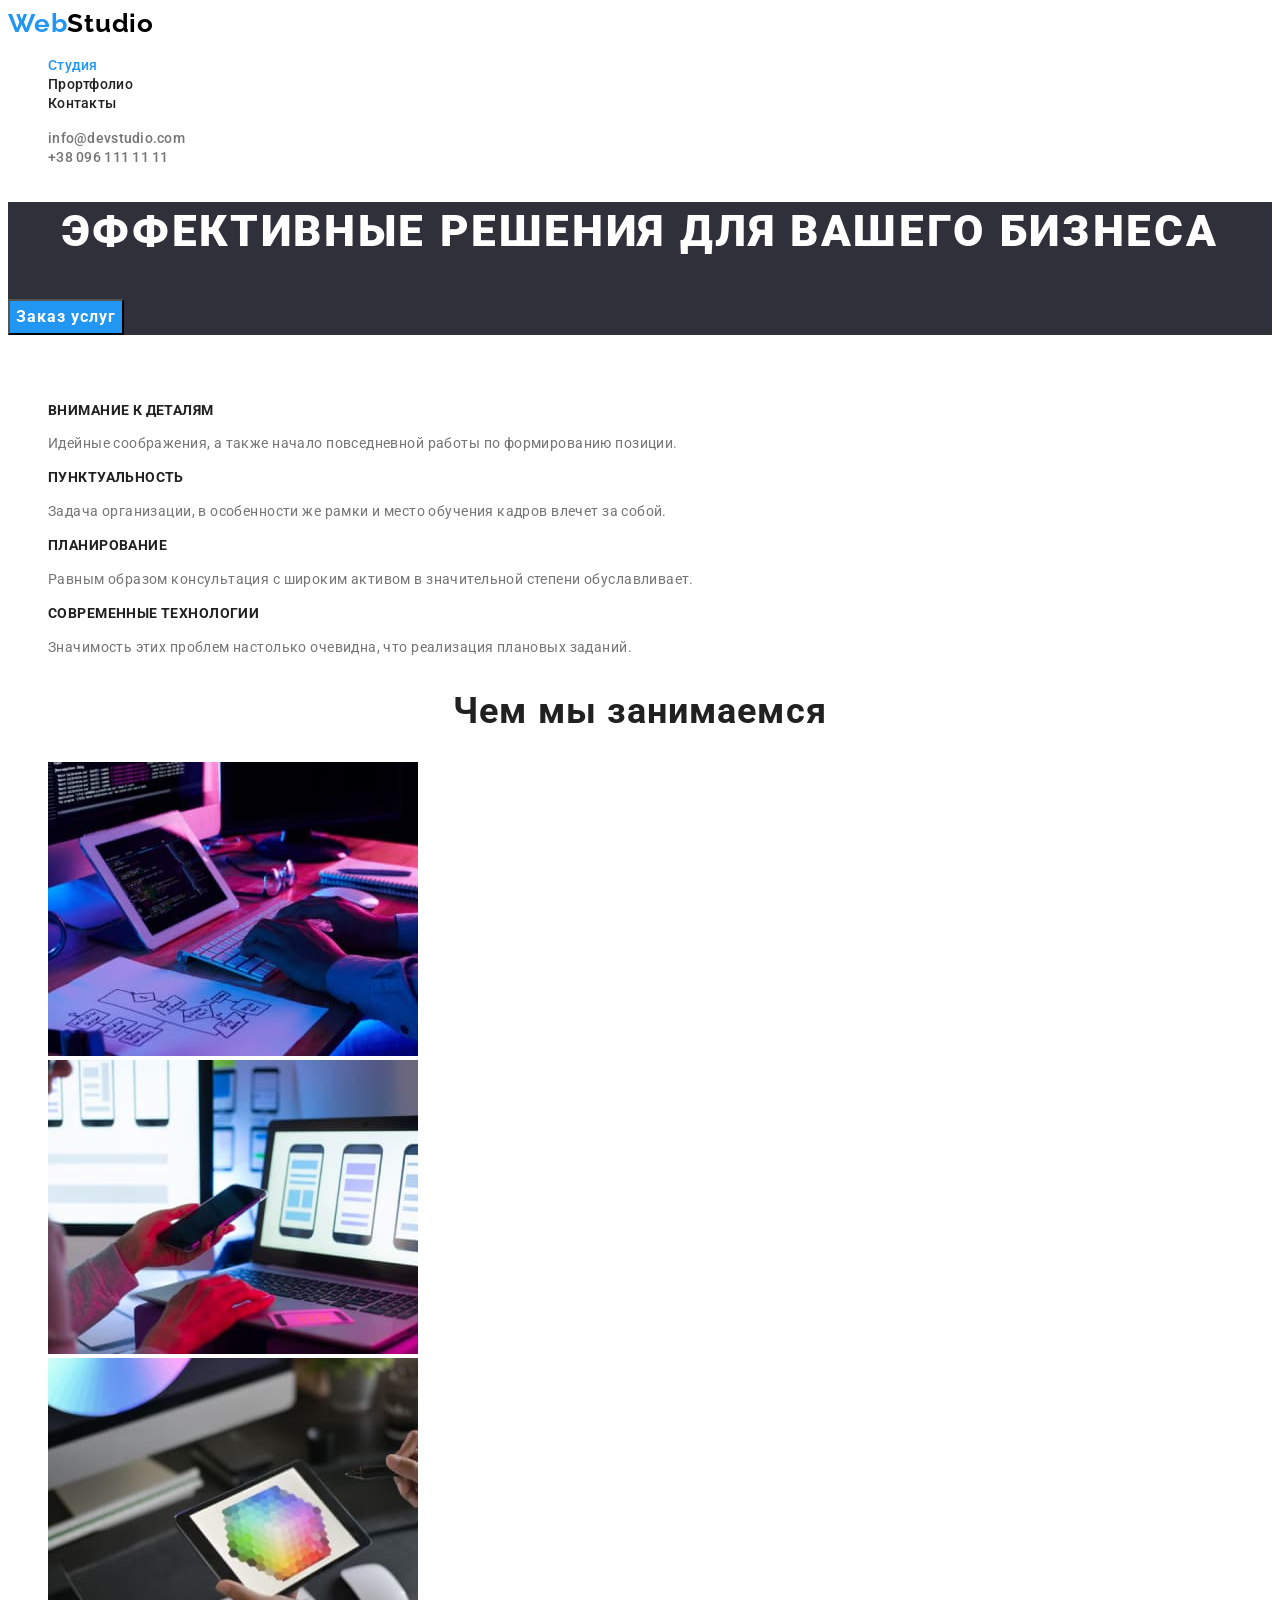
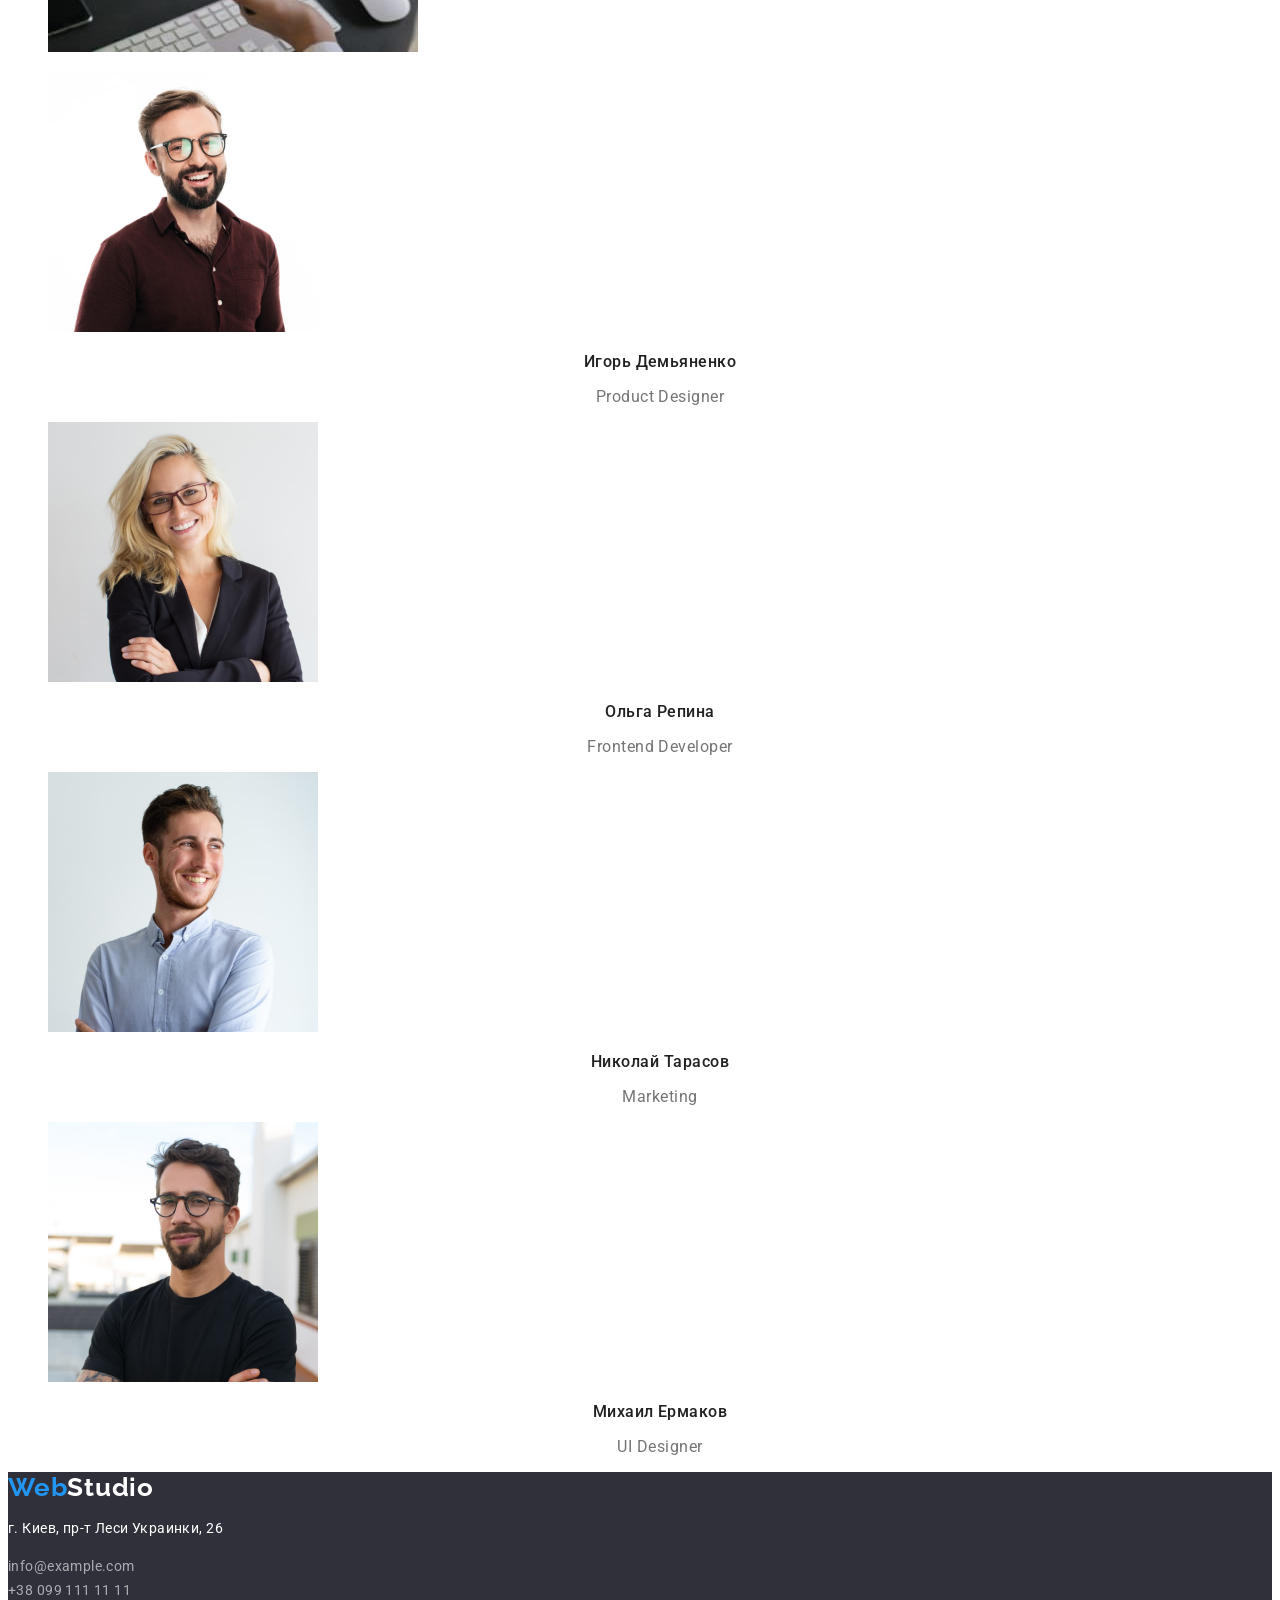
<file: index.html>
<!DOCTYPE html>
<html lang="ru">

<head>
    <meta charset="UTF-8">
    <meta http-equiv="X-UA-Compatible" content="IE=edge">
    <meta name="viewport" content="width=device-width, initial-scale=1.0">
    <title>Студия</title>
    <link rel="preconnect" href="https://fonts.googleapis.com">
    <link rel="preconnect" href="https://fonts.gstatic.com" crossorigin>
    <link
        href="https://fonts.googleapis.com/css2?family=Raleway:wght@700&family=Roboto:ital,wght@0,400;0,500;0,700;1,900&display=swap"
        rel="stylesheet">
    <link rel="stylesheet" href="./css/style.css">
</head>
<body>
    <header class="header-page">
        <nav class="header-navigation">
            <a href="" lang="en" class="logo link">
                <span class="accent">Web</span>Studio
            </a>
            <ul class="header-list list">
                <li>
                    <a href="" class="header-link link primery">Студия</a>
                </li>
                <li>
                    <a href="./portfolio.html" class="header-link link">Прортфолио</a>
                </li>
                <li>
                    <a href="" class="header-link link">Контакты</a>
                </li>
            </ul>
        </nav>
        <ul class="contacts-list list">
            <li>
                <a href="mailto:info@devstudio.com" class="contacts-link link">info@devstudio.com</a>
            </li>
            <li>
                <a href="tel:+380961111111" class="contacts-link link">+38 096 111 11 11</a>
            </li>
        </ul>
    </header>
    <main>
        <section class="hero">
            <h1 class="hero-title">Эффективные решения для вашего бизнеса</h1>
            <button type="button" class="button">
                Заказ услуг
            </button>
        </section>
        <div class="section-values">
            <h2 class="title-values">Наши ценности</h2>
            <ul class="list-values list">
                <li>
                    <h3 class="mini-title">Внимание к деталям</h3>
                    <p class="text">Идейные соображения, а также начало повседневной работы по формированию позиции.</p>
                </li>
                <li>
                    <h3 class="mini-title">Пунктуальность</h3>
                    <p class="text">Задача организации, в особенности же рамки и место обучения кадров влечет за собой.</p>
                </li>
                <li>
                    <h3 class="mini-title">Планирование</h3>
                    <p class="text">Равным образом консультация с широким активом в значительной степени обуславливает.</p>
                </li>
                <li>
                    <h3 class="mini-title">Современные технологии</h3>
                    <p class="text">Значимость этих проблем настолько очевидна, что реализация плановых заданий.</p>
                </li>
            </ul>
        </div>
        <section class="about section">
            <h2 class="title-about">Чем мы занимаемся</h2>
            <ul class="list-about list">
                <li>
                    <a href=""><img src="./images/section-what/img1.jpg" alt="Вёрстка кода">
                    </a>
                </li>
                <li>
                    <a href=""><img src="./images/section-what/img2.jpg" alt="Оформление дизайна страницы">
                    </a>
                </li>
                <li>
                    <a href=""><img src="./images/section-what/img3.jpg" alt="Декор вашей страницы">
                    </a>
                </li>
            </ul>
        </section>
        <section class="team-section">
            <ul class="team-list list">
                <li>
                    <img src="./images/section-team/person1.jpg" alt="Игорь Демьяненко" width="270">
                    <h3 class="team-title">Игорь Демьяненко</h3>
                    <p lang="en" class="team-text">Product Designer</p>
                </li>
                <li>
                    <img src="./images/section-team/person2.jpg" alt="Ольга Репина" width="270">
                    <h3 class="team-title">Ольга Репина</h3>
                    <p lang="en" class="team-text">Frontend Developer</p>
                </li>
                <li>
                    <img src="./images/section-team/person3.jpg" alt="Николай Тарасов" width="270">
                    <h3 class="team-title">Николай Тарасов</h3>
                    <p lang="en" class="team-text">Marketing</p>
                </li>
                <li>
                    <img src="./images/section-team/person4.jpg" alt="Михаил Ермаков" width="270">
                    <h3 class="team-title">Михаил Ермаков</h3>
                    <p lang="en" class="team-text">UI Designer</p>
                </li>
            </ul>
        </section>
    </main>
    <footer class="footer-page" >
        <address class="footer-address">
            <a class="footer-logo link" href="" lang="en">
                <span class="accent">Web</span>Studio
            </a>
            <p class="text-address">
                г. Киев, пр-т Леси Украинки, 26
            </p>
            <a class="footer-link link" href="mailto:info@example.com">info@example.com</a><br>
            <a class="footer-link link" href="tel:+380991111111">+38 099 111 11 11</a><br>
        </address>
    </footer>
</body>

</html>
</file>
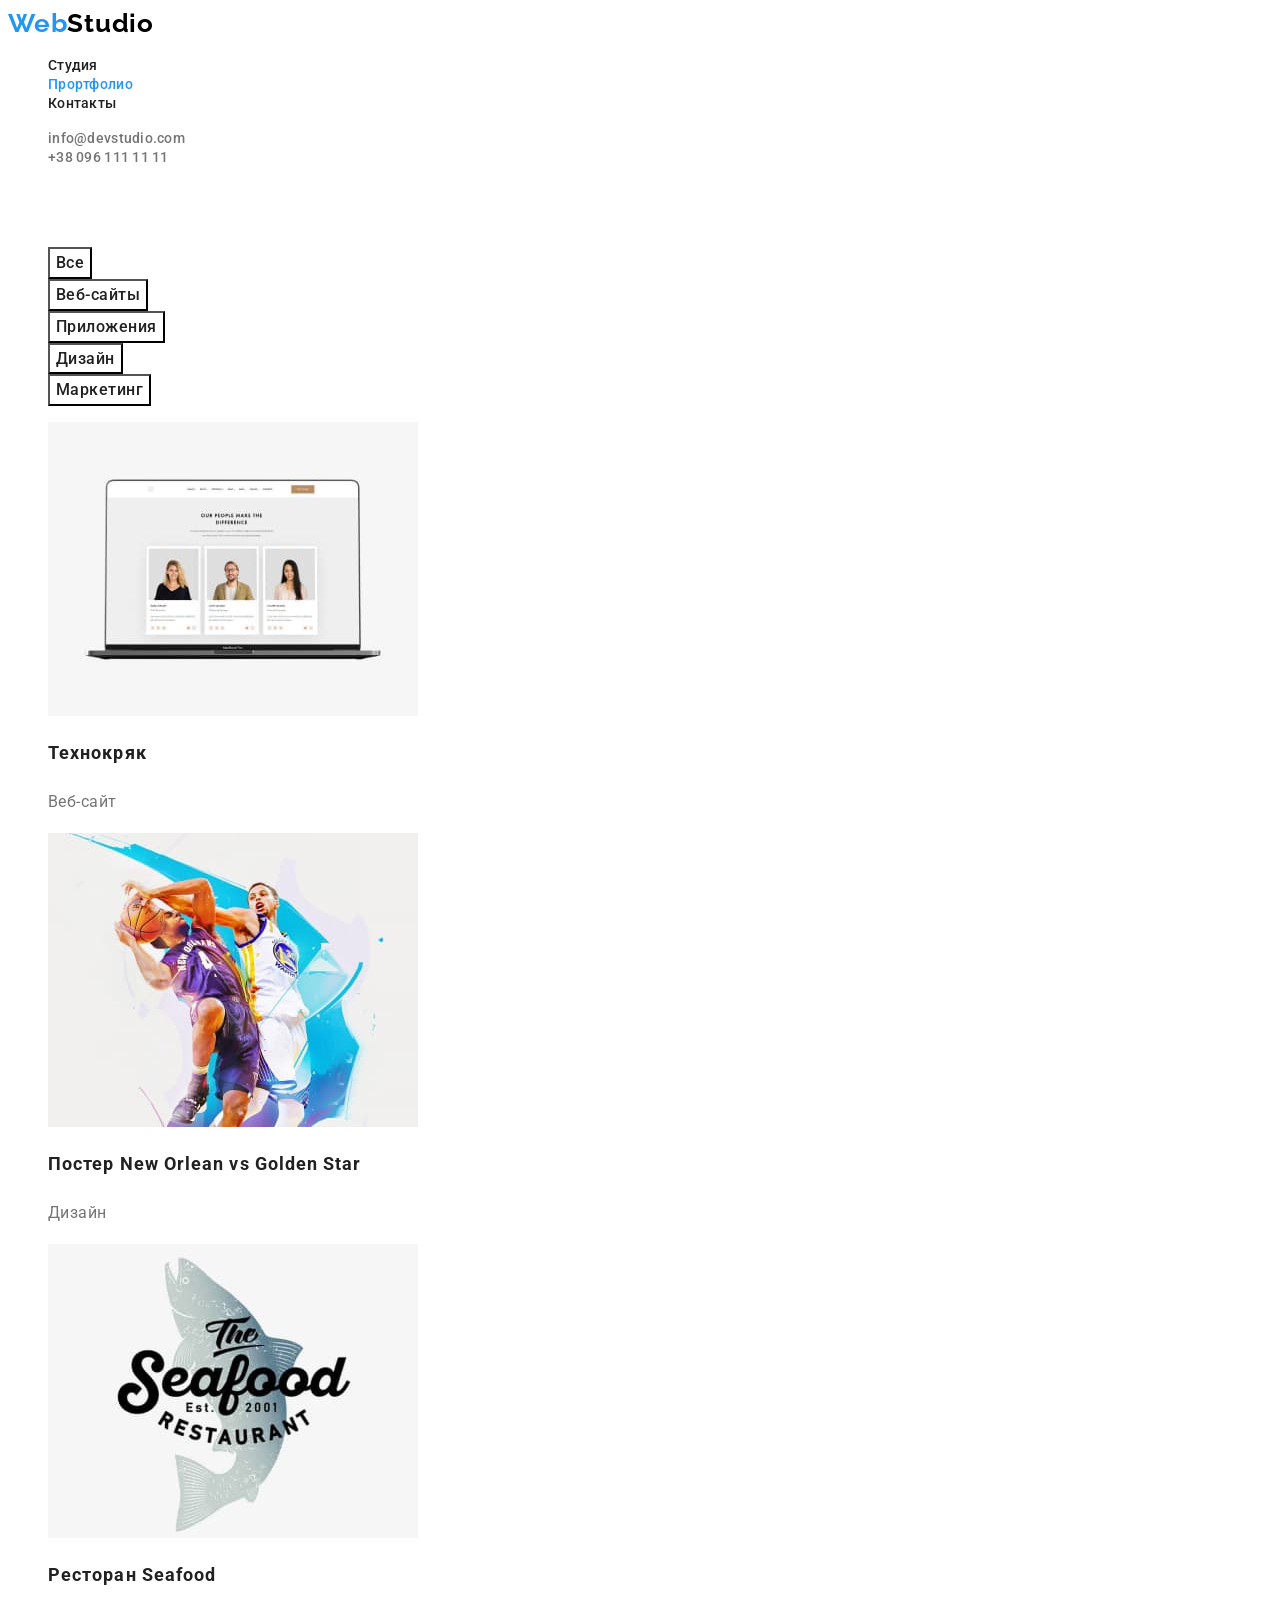
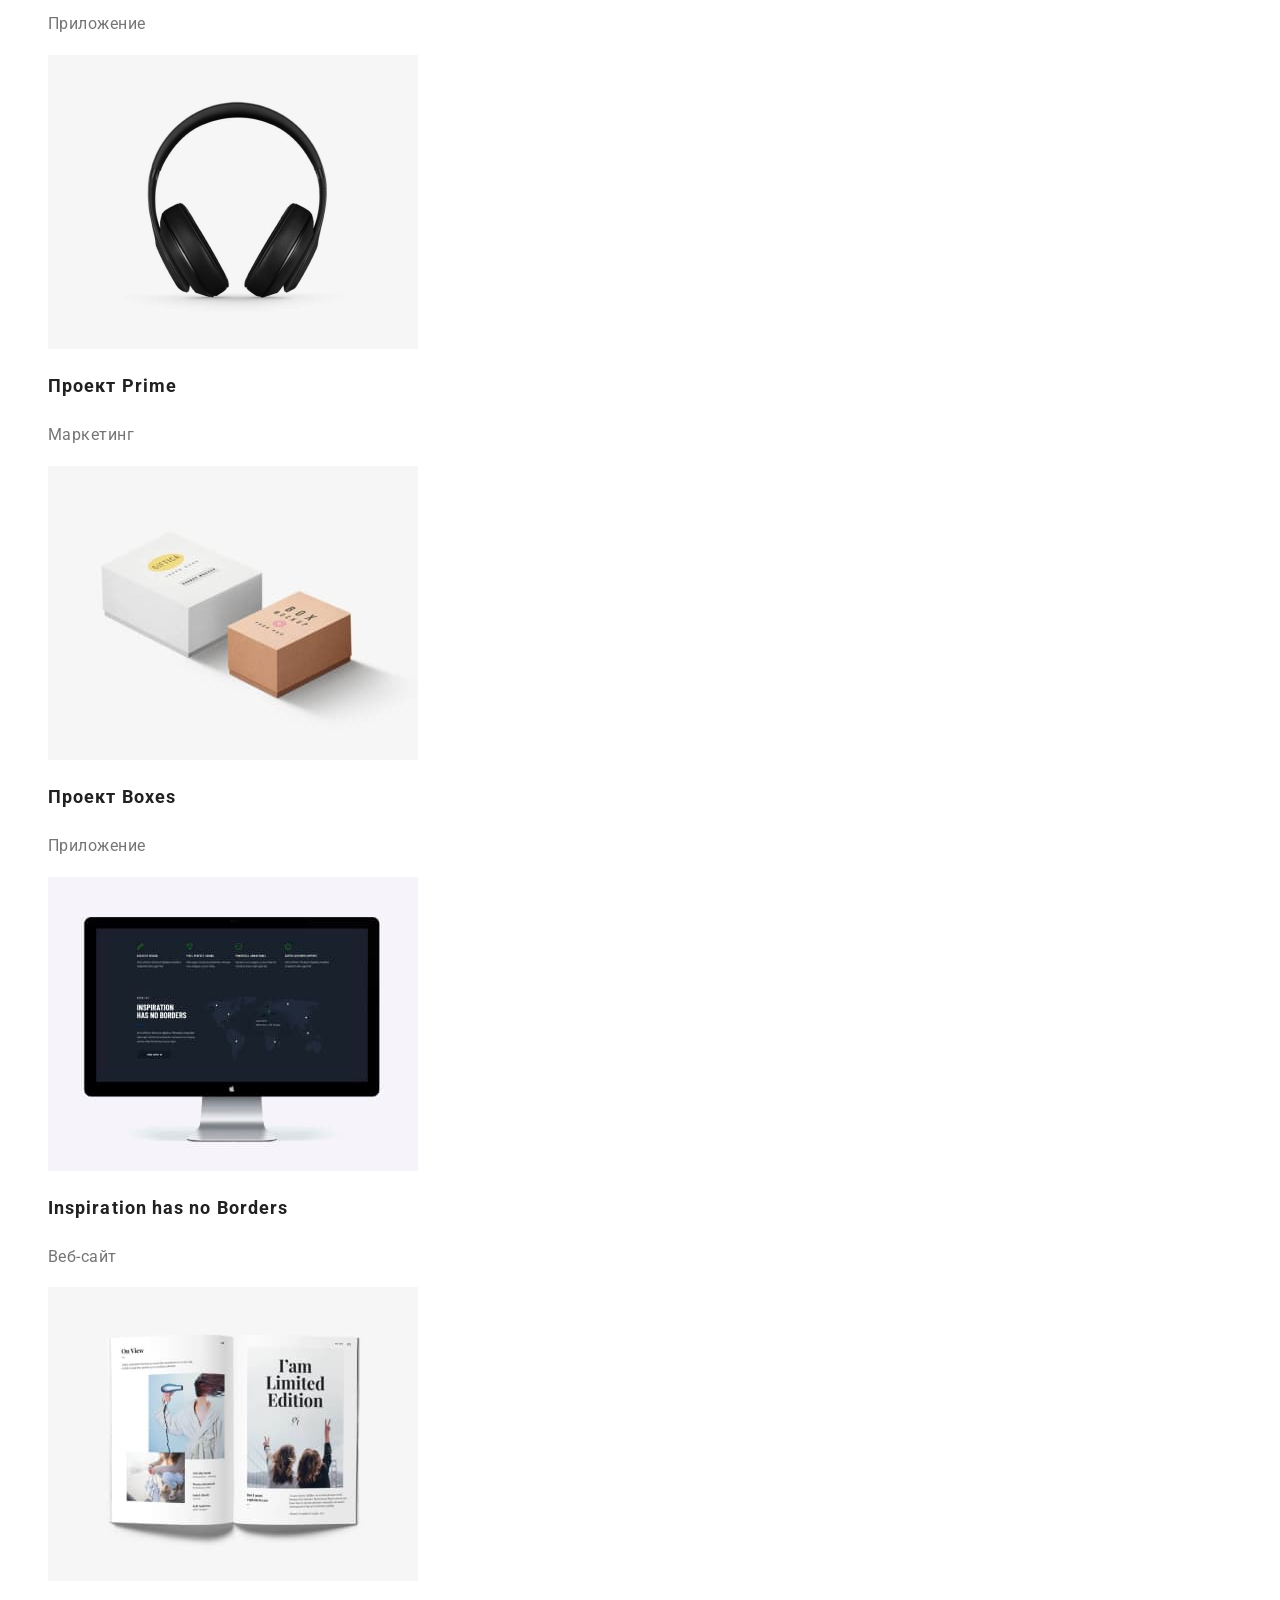
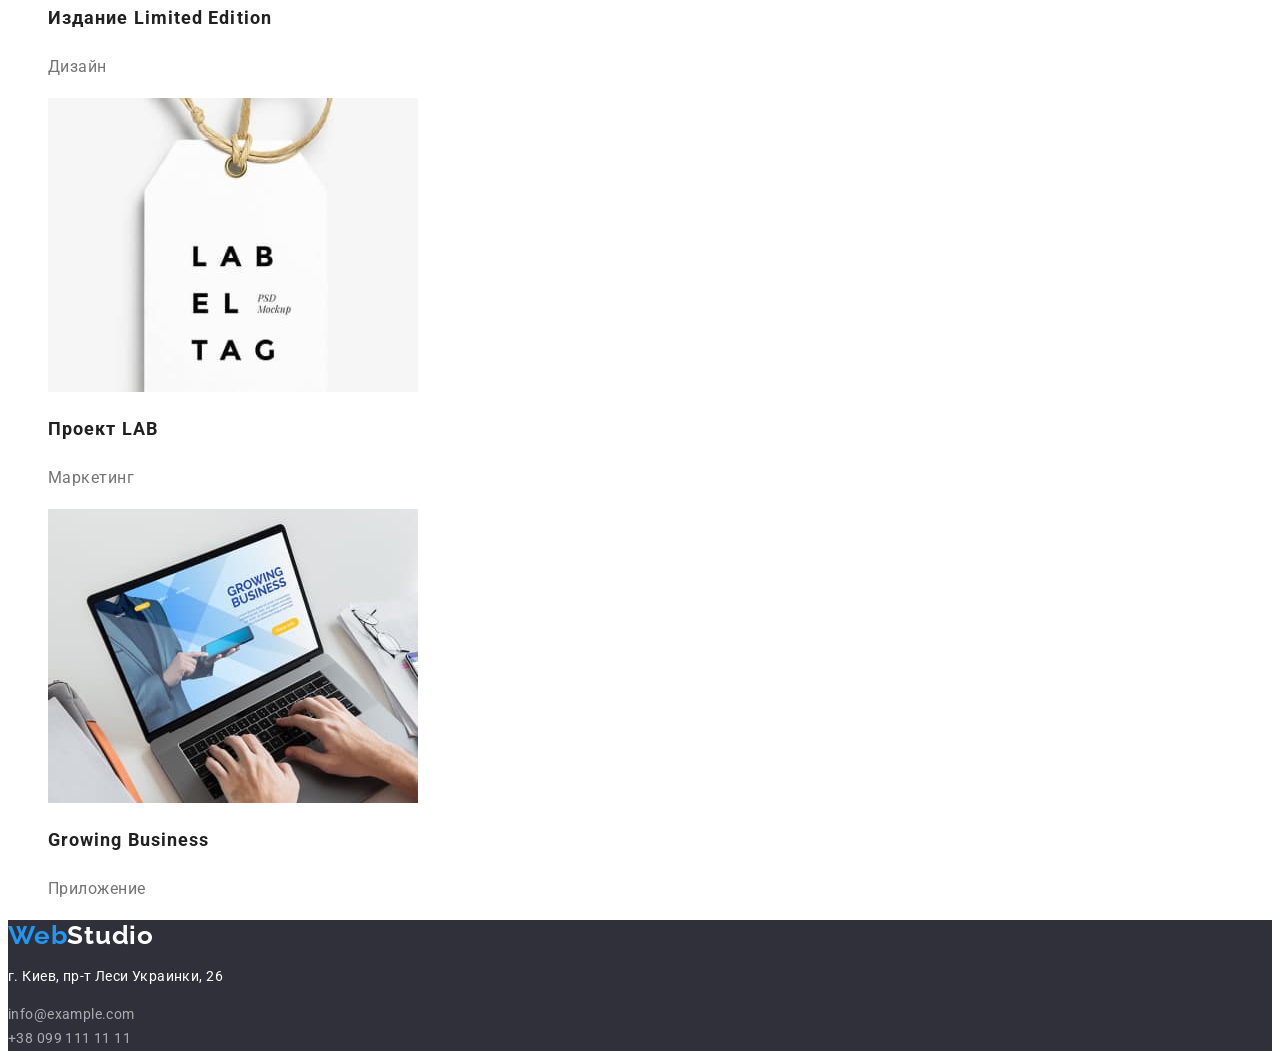
<file: portfolio.html>
<!DOCTYPE html>
<html lang="ru">

<head>
    <meta charset="UTF-8">
    <meta http-equiv="X-UA-Compatible" content="IE=edge">
    <meta name="viewport" content="width=device-width, initial-scale=1.0">
    <title>Студия</title>
    <link rel="preconnect" href="https://fonts.googleapis.com">
    <link rel="preconnect" href="https://fonts.gstatic.com" crossorigin>
    <link
        href="https://fonts.googleapis.com/css2?family=Raleway:wght@700&family=Roboto:ital,wght@0,400;0,500;0,700;1,900&display=swap"
        rel="stylesheet">
    <link rel="stylesheet" href="./css/style.css">
</head>
<body>
    <header class="header-page">
        <nav class="header-navigation">
            <a href="" lang="en" class="logo link">
                <span class="accent">Web</span>Studio
            </a>
            <ul class="header-list list">
                <li>
                    <a href="./index.html" class="header-link link">Студия</a>
                </li>
                <li>
                    <a href="./portfolio.html" class="header-link link primery">Прортфолио</a>
                </li>
                <li>
                    <a href="" class="header-link link">Контакты</a>
                </li>
            </ul>
        </nav>
        <ul class="contacts-list list">
            <li>
                <a href="mailto:info@devstudio.com" class="contacts-link link">info@devstudio.com</a>
            </li>
            <li>
                <a href="tel:+380961111111" class="contacts-link link">+38 096 111 11 11</a>
            </li>
        </ul>
    </header>
<main>
    <h1 class="title-works">Наши работы</h1>
    <section class="navigation-works">
        <ul class="list">
            <li>
                <button class="button-works" type="button">Все</button>
            </li>
            <li>
                <button class="button-works" type="button">Веб-сайты</button>
            </li>
            <li>
                <button class="button-works" type="button">Приложения</button>
            </li>
            <li>
                <button class="button-works" type="button">Дизайн</button>
            </li>
            <li>
                <button class="button-works" type="button">Маркетинг</button>
            </li>
        </ul>
        <ul class="works-list list">
            <li>
                <img src="./images/portfolio/port-img1.jpg" 
                width="370" alt="Изображение сайта">
                <h2 class="title" >Технокряк</h2>
                <p class="text">Веб-сайт</p>
            </li>
            <li>
                <img src="./images/portfolio/port-img2.jpg" 
                width="370" alt="Пример дизайна">
                <h2 class="title" >Постер New Orlean vs Golden Star</h2>
                <p class="text">Дизайн</p>
            </li>
            <li>
                <img src="./images/portfolio/port-img3.jpg" 
                width="370" alt="Пример приложения">
                <h2 class="title" >Ресторан Seafood</h2>
                <p class="text">Приложение</p>
            </li>
            <li>
                <img src="./images/portfolio/port-img4.jpg" 
                width="370" alt="Изображение наушников">
                <h2 class="title" >Проект Prime</h2>
                <p class="text">Маркетинг</p>
            </li>
            <li>
            <img src="./images/portfolio/port-img5.jpg" 
                width="370" alt="Изображение коробок">
                <h2 class="title" >Проект Boxes</h2>
                <p class="text">Приложение</p>
            </li>
            <li>
                <img src="./images/portfolio/port-img6.jpg" 
                width="370" alt="Монитор с веб-сайтом">
                <h2 class="title"  lang="en">Inspiration has no Borders</h2>
                <p class="text">Веб-сайт</p>
            </li>
            <li>
                <img src="./images/portfolio/port-img7.jpg" 
                width="370" alt="Розкрытый журнал">
                <h2 class="title" >Издание Limited Edition</h2>
                <p class="text">Дизайн</p>
            </li>
            <li>
                <img src="./images/portfolio/port-img8.jpg"
                width="370" alt="Бирка с надписью - ярлык">
                <h2 class="title" >Проект LAB</h2>
                <p class="text">Маркетинг</p>
            </li>
            <li>
                <img src="./images/portfolio/port-img9.jpg" 
                width="370" alt="Приложение на ноутбуке">
                <h2 class="title"  lang="en">Growing Business</h2>
                <p class="text">Приложение</p>
            </li>
            </ul>
    </section>
</main>
<footer class="footer-page">
    <address class="footer-address">
        <a class="footer-logo link" href="" lang="en">
            <span class="accent">Web</span>Studio
        </a>
        <p class="text-address">
            г. Киев, пр-т Леси Украинки, 26
        </p>
        <a class="footer-link link" href="mailto:info@example.com">info@example.com</a><br>
        <a class="footer-link link" href="tel:+380991111111">+38 099 111 11 11</a><br>
    </address>
</footer>
</body>

</html>
</file>
<file: css/style.css>
:root {
  --color-title-page: #212121;
  --color-text-page: #757575;
  --first-color-link: #212121;
  --second-color-link: #2196f3;
  --first-color-button: #212121;
  --second-color-button: #ffffff;
  --color-contacts: #757575;
  --first-color-logotype: #212121;
  --second-color-logotype: #ffffff;
  --background-section: #2f303a;
  --color-address: rgba(255, 255, 255, 0.6);
}
body {
  font-family: roboto, sans-serif;
}
.link {
  text-decoration: none;
}
.list {
  list-style: none;
}
/* ----------------------HEADER------------------------------ */
.logo {
  font-family: Raleway;
  font-weight: bold;
  font-size: 26px;
  line-height: 1.19;
  letter-spacing: 0.03em;
  color: var(--color-logotype);
}
.accent {
  color: #2196f3;
}
.header-link {
  font-weight: 500;
  font-size: 14px;
  line-height: 1.14;
  letter-spacing: 0.02em;
  color: var(--first-color-link);
}
.primery {
  color: var(--second-color-link);
}
.header-link:hover,
.header-link:focus {
  color: var(--second-color-link);
}

.contacts-link {
  font-weight: 500;
  font-size: 14px;
  line-height: 1.14;
  letter-spacing: 0.02em;
  color: var(--color-contacts);
}
.contacts-link:hover,
.contacts-link:focus {
  color: var(--second-color-link);
}
/* ----------------------HERO------------------------------ */
.hero {
  background-color: var(--background-section);
}
.hero-title {
  font-weight: 900;
  font-size: 44px;
  line-height: 1.36;
  text-align: center;
  letter-spacing: 0.06em;
  text-transform: uppercase;
  color: #ffffff;
}
.button {
  font-family: Roboto;
  font-weight: 700;
  font-size: 16px;
  line-height: 1.87;
  letter-spacing: 0.06em;
  cursor: pointer;
  color: var(--second-color-button);
  background-color: var(--second-color-link);
}
/* ----------------------MAIN------------------------------ */
.title-values {
  visibility: hidden;
}
.mini-title {
  font-weight: 700;
  font-size: 14px;
  line-height: 1.14;
  letter-spacing: 0.03em;
  text-transform: uppercase;
  color: var(--color-title-page);
}
.list-values {
  font-family: Roboto;
  font-weight: normal;
  font-size: 14px;
  line-height: 1.71;
  letter-spacing: 0.03em;
  color: var(--color-text-page);
}
.title-about {
  font-weight: bold;
  font-size: 36px;
  line-height: 1.17;
  text-align: center;
  letter-spacing: 0.03em;
  color: var(--color-title-page);
}
.team-title {
  font-weight: 500;
  font-size: 16px;
  line-height: 1.19;
  text-align: center;
  letter-spacing: 0.03em;
  color: var(--color-title-page);
}
.team-text {
  font-weight: normal;
  font-size: 16px;
  line-height: 1.19;
  text-align: center;
  letter-spacing: 0.03em;
  color: var(--color-text-page);
}
/* ----------------------FOOTER------------------------------ */
.footer-page {
  background-color: var(--background-section);
}
.footer-address {
  font-style: normal;
}
.footer-logo {
  font-family: Raleway;
  font-weight: bold;
  font-size: 26px;
  line-height: 1.19;
  letter-spacing: 0.03em;
  color: var(--second-color-logotype);
}
.text-address {
  font-weight: normal;
  font-size: 14px;
  line-height: 1.71;
  letter-spacing: 0.03em;
  color: #ffffff;
}
.footer-link {
  font-weight: normal;
  font-size: 14px;
  line-height: 1.71;
  letter-spacing: 0.03em;
  color: var(--color-address);
}
/* ----------------------MAIN PORTFOLIO------------------------------ */
.title-works {
  visibility: hidden;
}
.button-works {
  font-family: Roboto;
  font-weight: 500;
  font-size: 16px;
  line-height: 1.62;
  letter-spacing: 0.03em;
  cursor: pointer;
  color: var(--first-color-button);
  background-color: var(--second-color-button);
}
.button-works:focus,
.button-works:hover {
  background-color: var(--second-color-link);
  color: var(--second-color-button);
}
.works-list .title {
  font-weight: bold;
  font-size: 18px;
  line-height: 2;
  letter-spacing: 0.06em;
  color: var(--color-title-page);
}
.works-list .text {
  font-weight: normal;
  font-size: 16px;
  line-height: 1.87;
  letter-spacing: 0.03em;
  color: var(--color-text-page);
}
</file>
